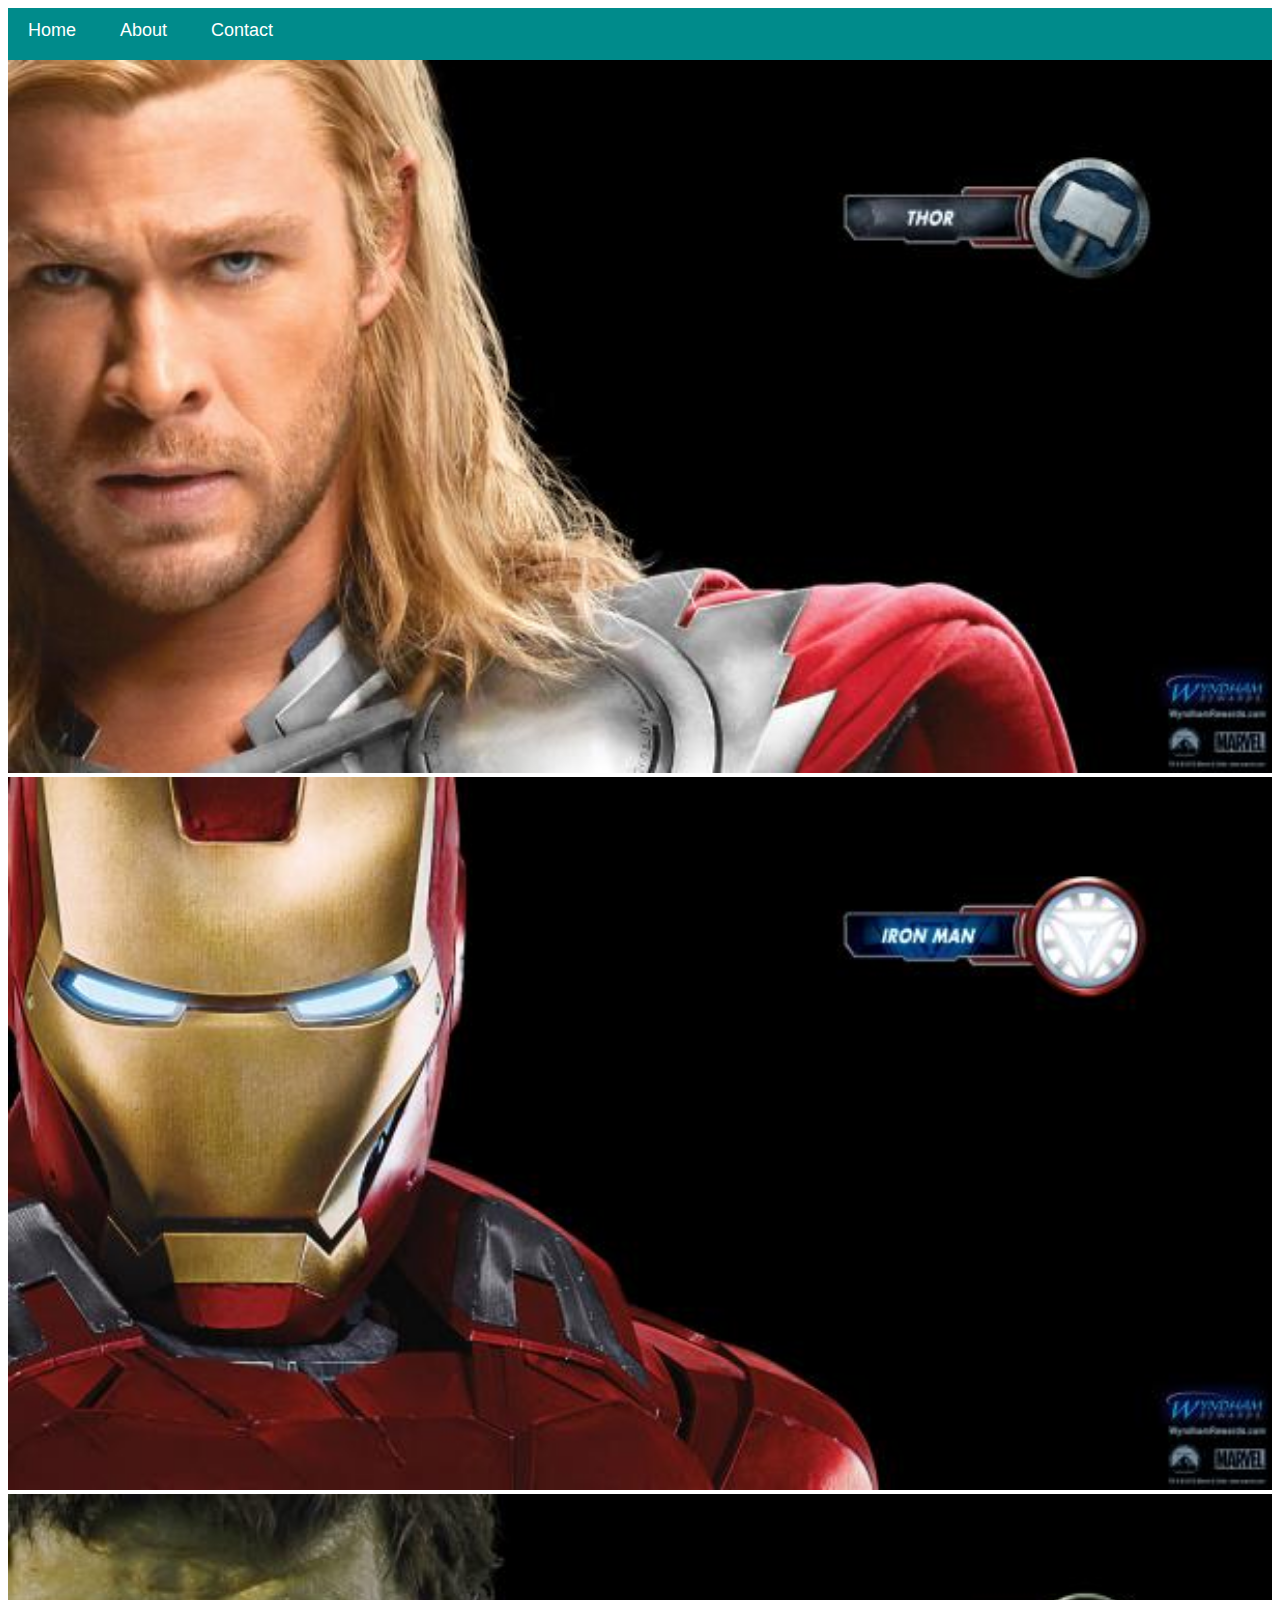
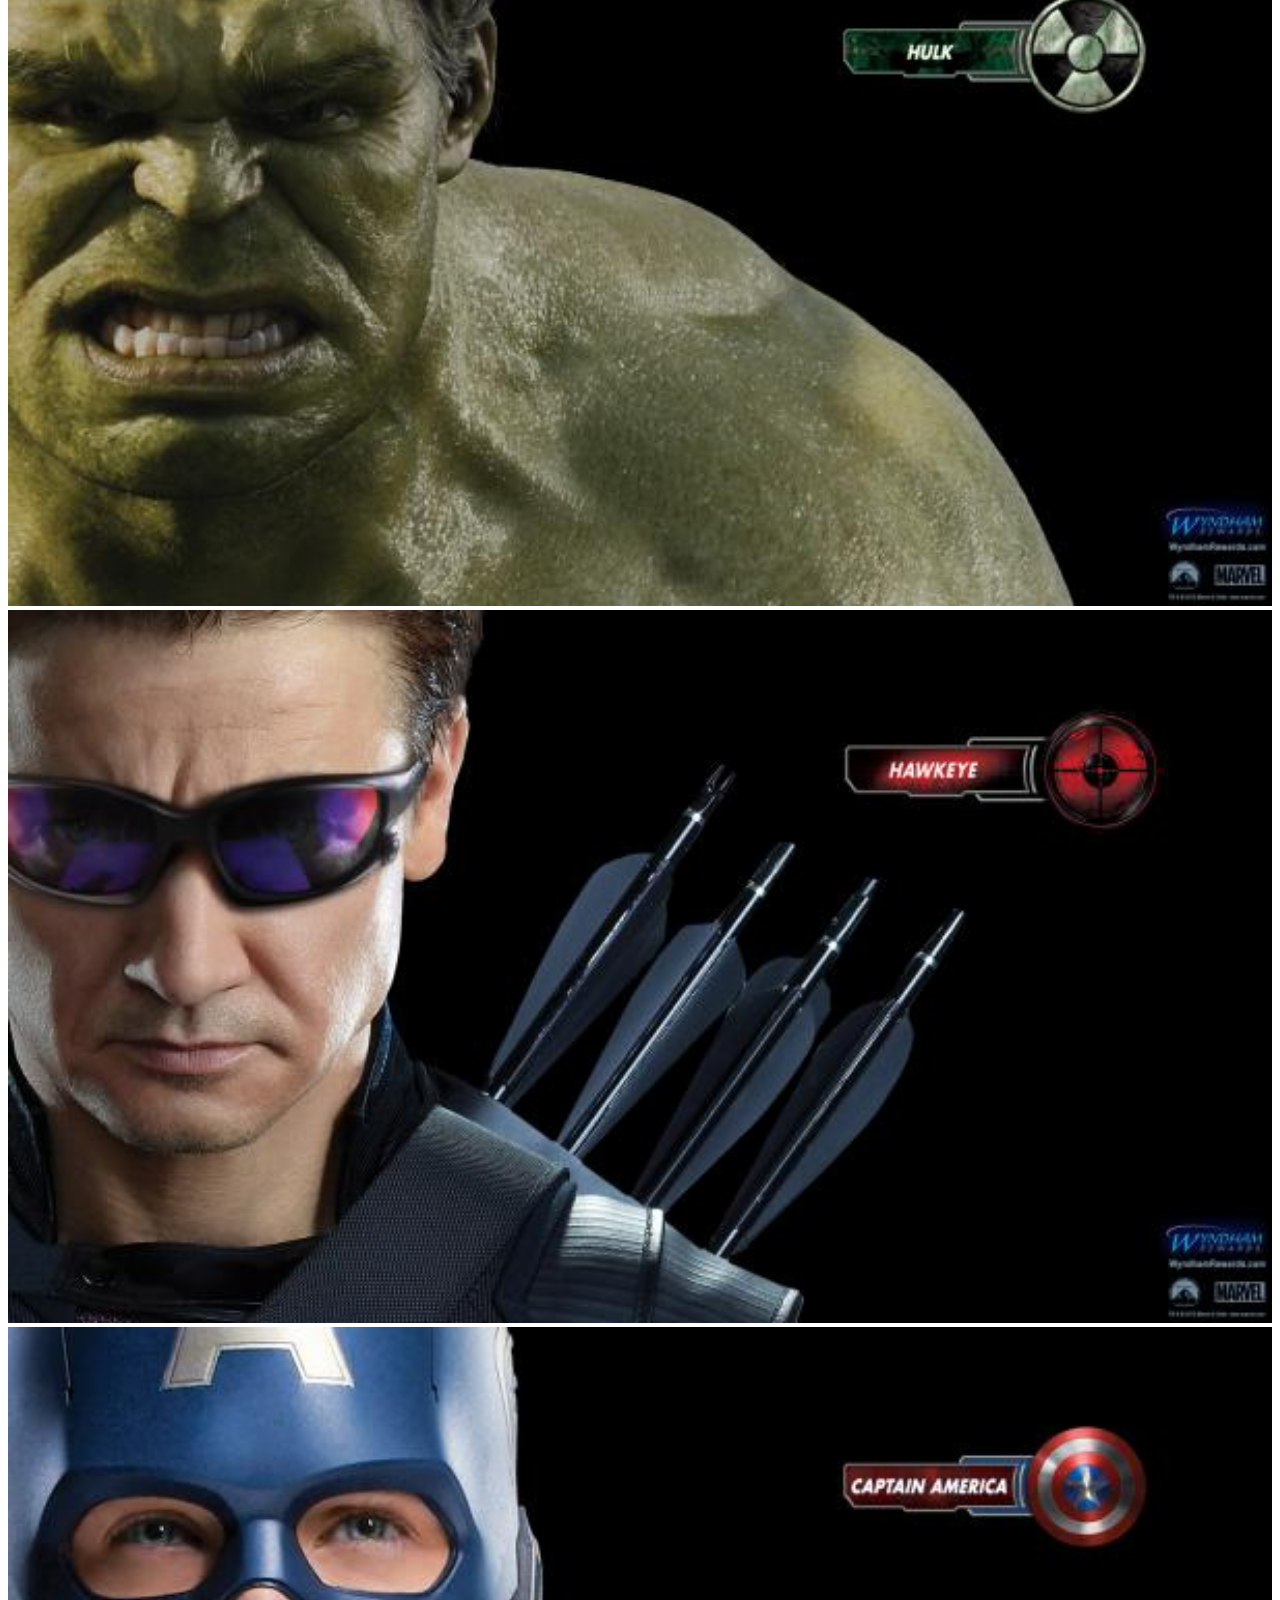
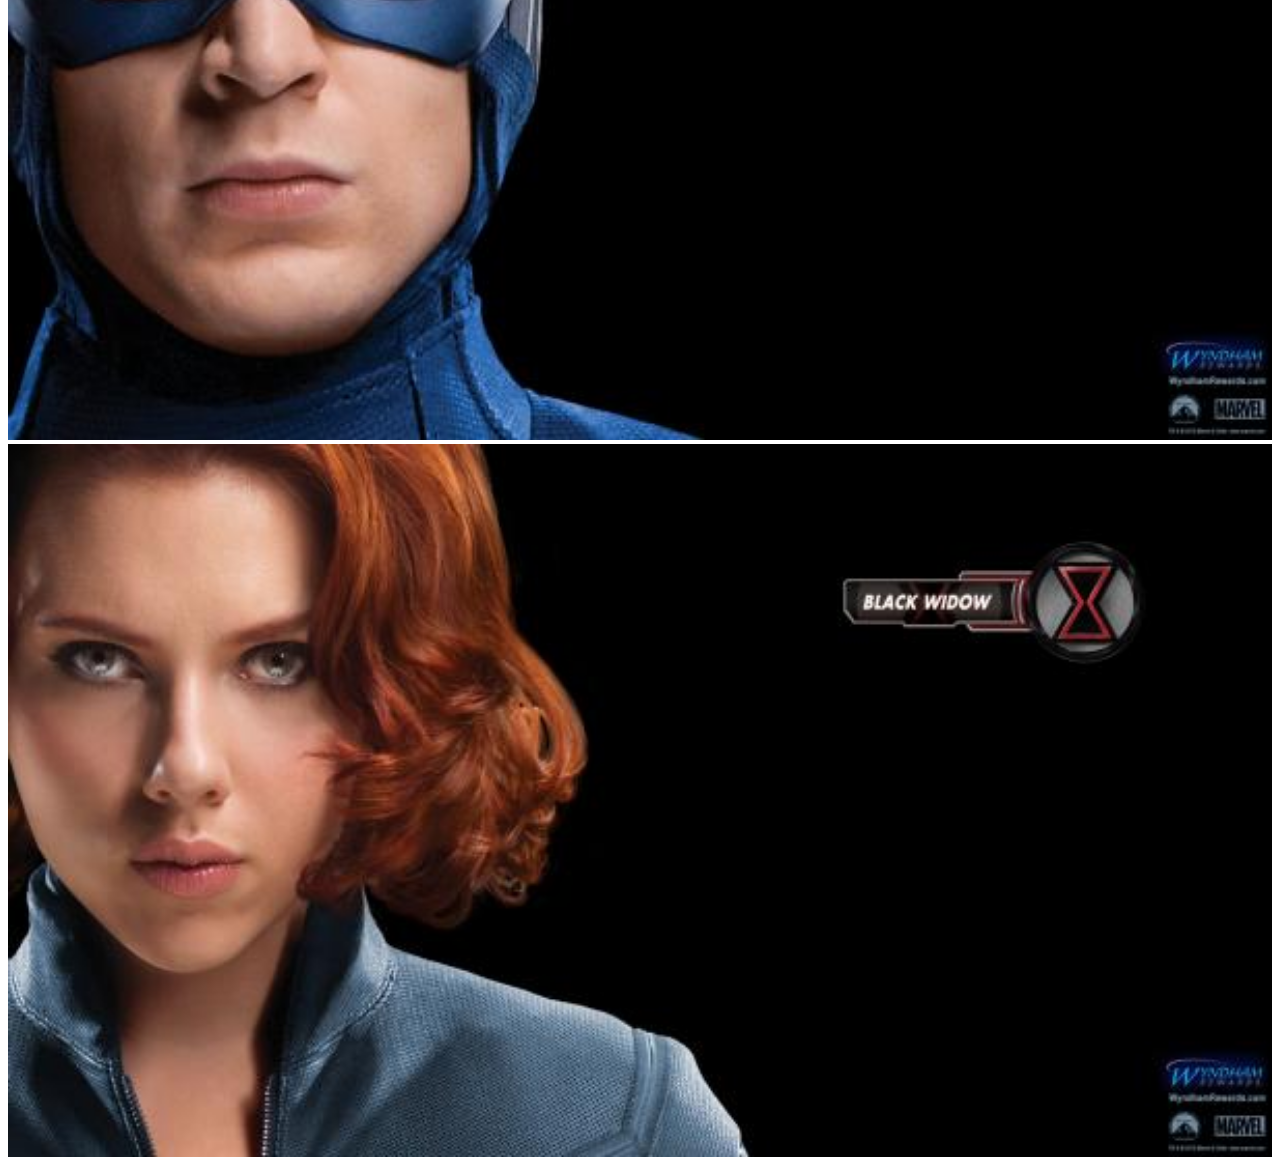
<file: Module1-Assesment 5/index.html>
<!DOCTYPE html>
<html>
    <head>
        <link rel="stylesheet" href="style.css">
    </head>
    <body>
    <div id="Menu">
    <a href="#">Home</a>
    <a href="about.html">About</a>
    <a href="contact.html">Contact</a>
        </div>    
    <div class="gallery">
        <a href="avenger-1.html"><img src="avengers_01.jpg"/></a> 
        <a href="avenger-2.html"><img src="avengers_02.jpg"/></a> 
        <a href="avenger-3.html"><img src="avengers_03.jpg"/></a>
        <a href="avenger-4.html"><img src="avengers_04.jpg"/></a>
        <a href="avenger-5.html"><img src="avengers_05.jpg"/></a>     
        <a href="avenger-6.html"><img src="avengers_06.jpg"/></a>
    </div>
    
    </body>
</html>
</file>
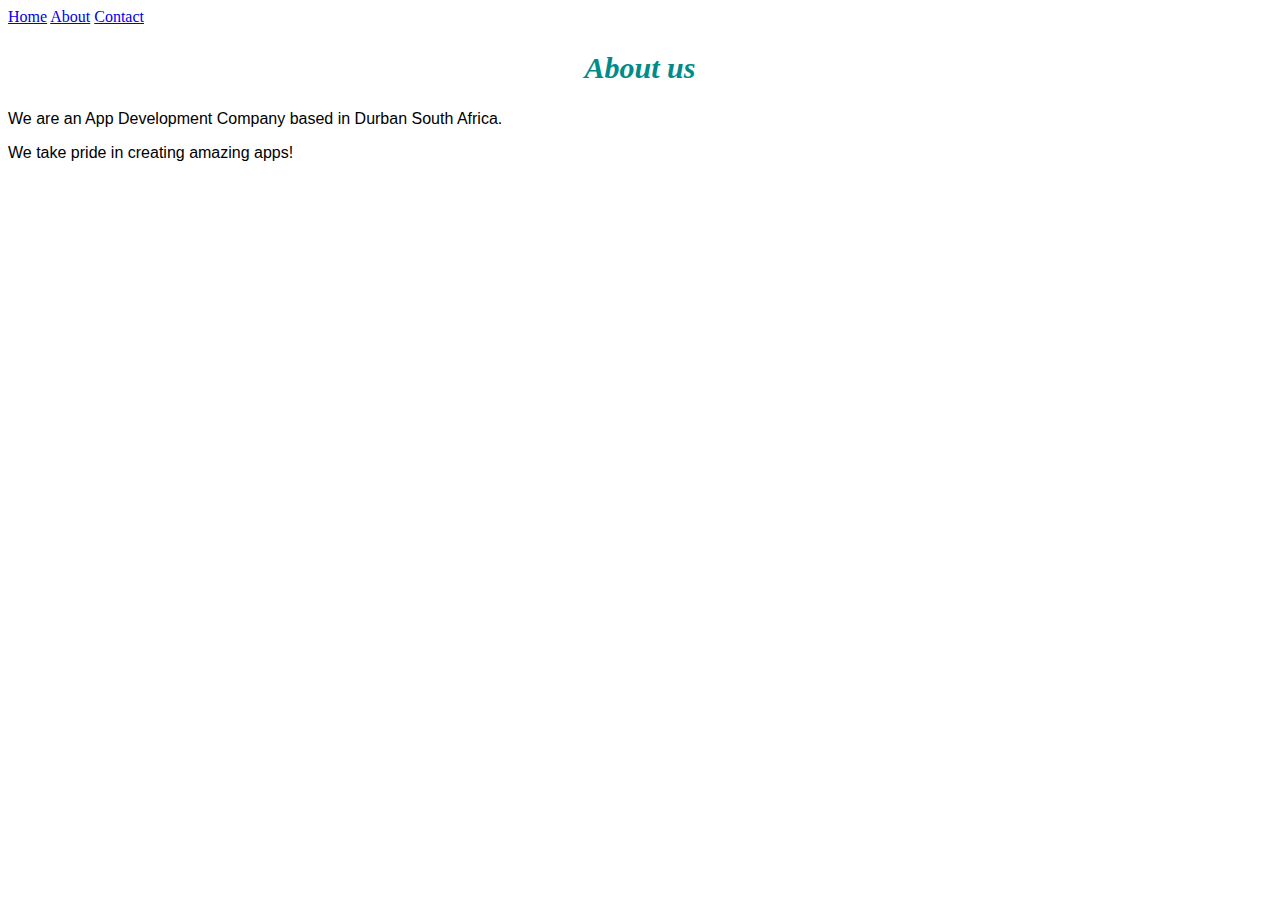
<file: Module1-Assesment 5/about.html>
<!DOCTYPE html>
<html>
    <head>
        <link rel="stylesheet" href="style.css">
    </head>
    <body>
         <div id="menu">
            <a href="index.html">Home</a>
            <a href="about.html">About</a>
            <a href="contact.html">Contact</a>
        </div>
    <h2>About us</h2>    
    <p>We are an App Development Company based in Durban South Africa.</p>
        <p>We take pride in creating amazing apps!</p> 

    </body>
</html>
</file>
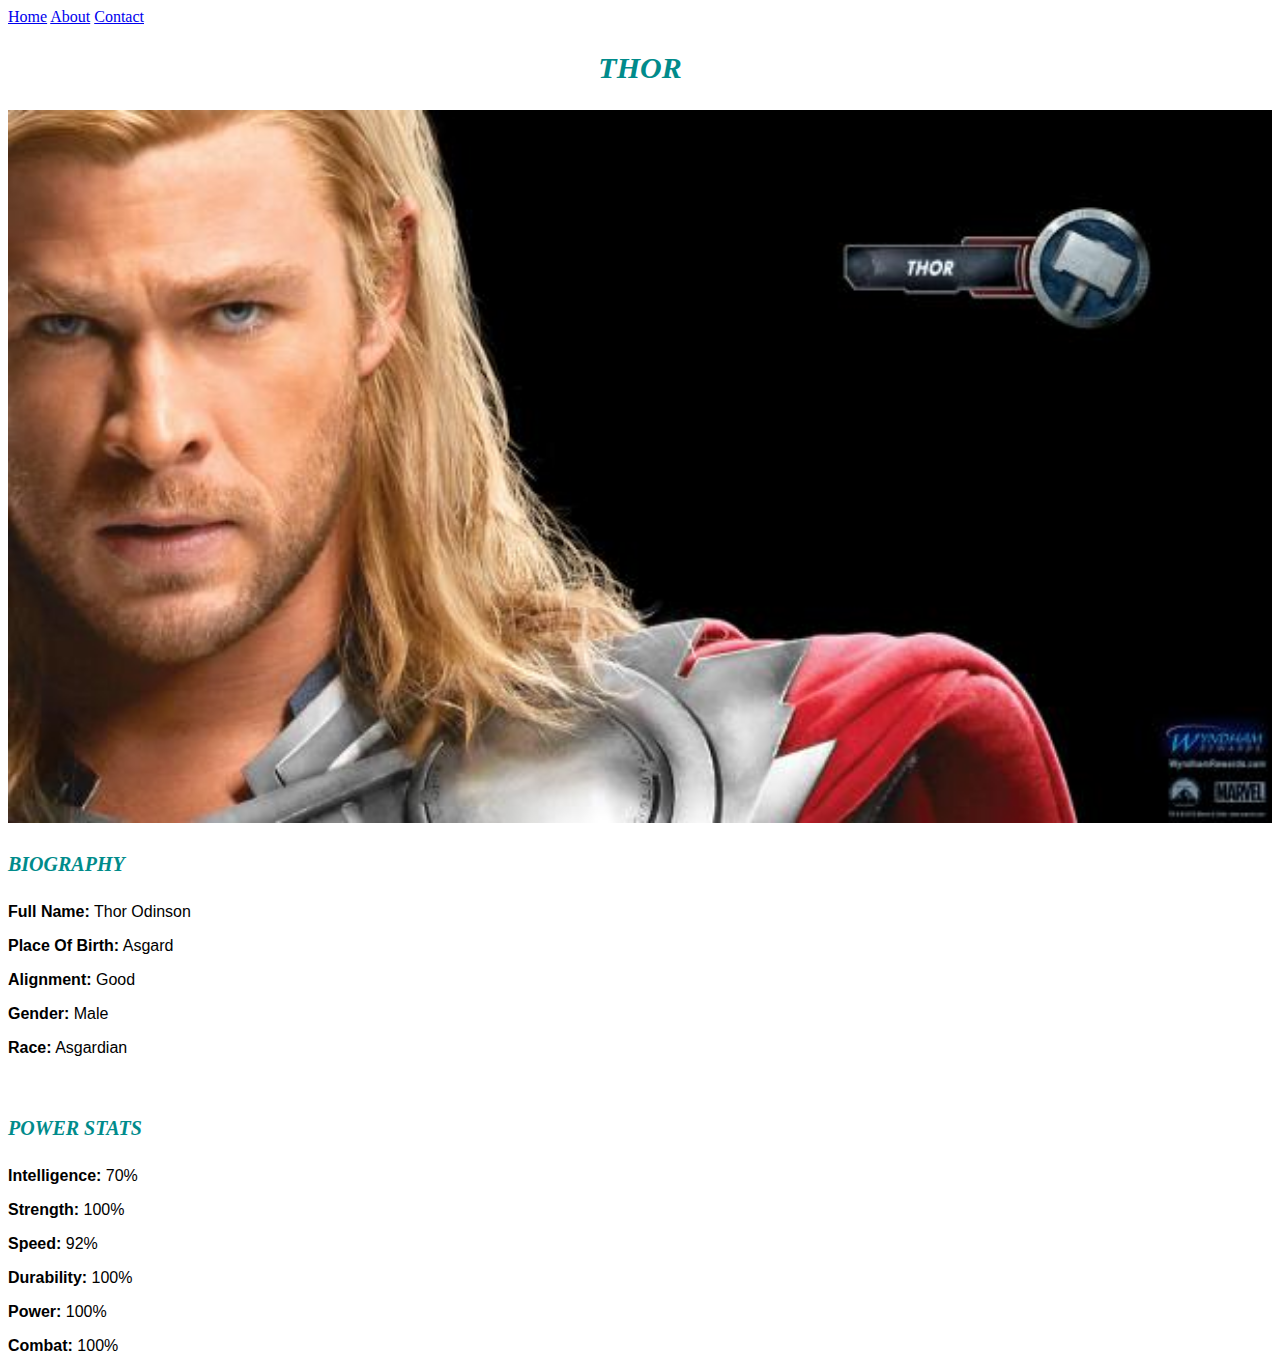
<file: Module1-Assesment 5/avenger-1.html>
<!DOCTYPE html>
<html>
    <head>
        <link rel="stylesheet" href="style.css">
    </head>
    <body>
         <div id="menu">
            <a href="index.html">Home</a>
            <a href="about.html">About</a>
            <a href="contact.html">Contact</a>
        </div>   
    <h2>THOR</h2>    
    <div class="gallery">
    <img src="avengers_01.jpg"/>          
    </div>
    <h4>BIOGRAPHY</h4>
        <p><b>Full Name:</b> Thor Odinson</p> 
          <p><b>Place Of Birth:</b> Asgard</p> 
          <p><b>Alignment:</b> Good</p> 
          <p><b>Gender:</b> Male</p>
          <p><b>Race:</b> Asgardian</p> 
          <br/>
          <h4>POWER STATS</h4>
          <p><b>Intelligence:</b> 70%</p>
          <p><b>Strength:</b> 100%</p>
          <p><b>Speed:</b> 92%</p>
          <p><b>Durability:</b> 100%</p>
          <p><b>Power:</b> 100%</p>
          <p><b>Combat:</b> 100%</p>
    </body>
</html>
</file>
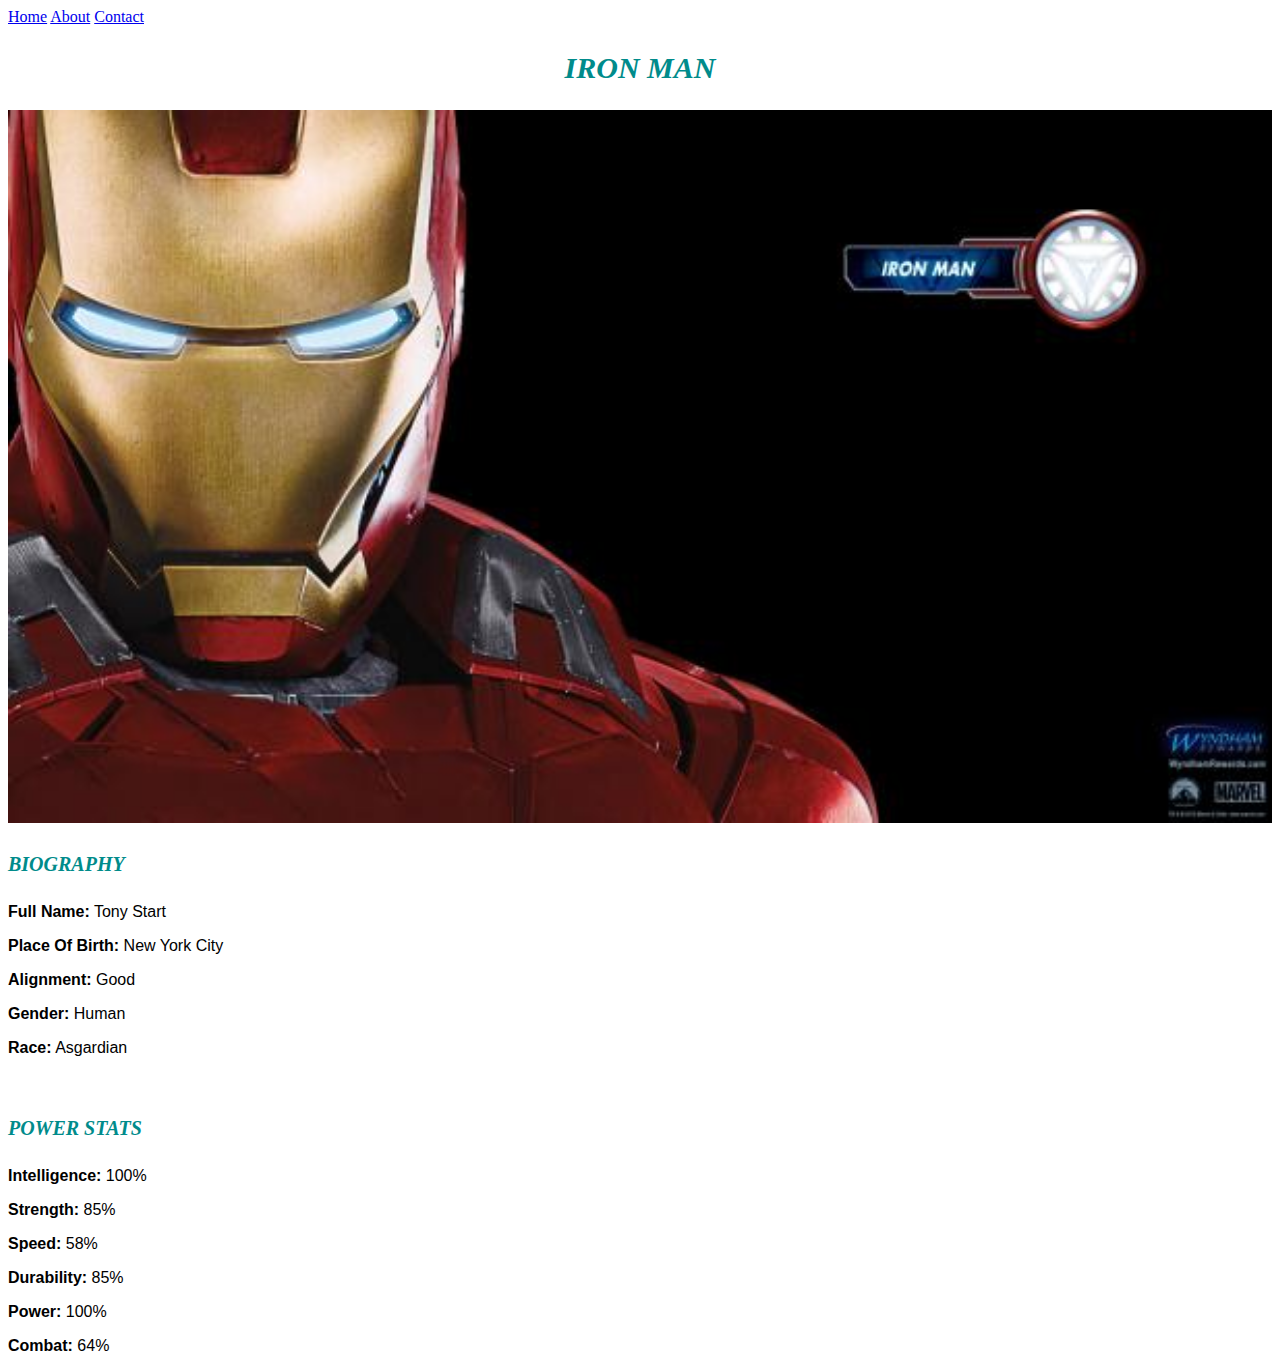
<file: Module1-Assesment 5/avenger-2.html>
<!DOCTYPE html>
<html>
    <head>
        <link rel="stylesheet" href="style.css">
    </head>
    <body>
         <div id="menu">
            <a href="index.html">Home</a>
            <a href="about.html">About</a>
            <a href="contact.html">Contact</a>
        </div>
    <h2>IRON MAN</h2>    
    <div class="gallery">
    <img src="avengers_02.jpg"/>          
    </div>
    <h4>BIOGRAPHY</h4>
        <p><b>Full Name:</b> Tony Start</p> 
          <p><b>Place Of Birth:</b> New York City</p> 
          <p><b>Alignment:</b> Good</p> 
          <p><b>Gender:</b> Human</p>
          <p><b>Race:</b> Asgardian</p> 
          <br/>
          <h4>POWER STATS</h4>
          <p><b>Intelligence:</b> 100%</p>
          <p><b>Strength:</b> 85%</p>
          <p><b>Speed:</b> 58%</p>
          <p><b>Durability:</b> 85%</p>
          <p><b>Power:</b> 100%</p>
          <p><b>Combat:</b> 64%</p>
    </body>
</html>
</file>
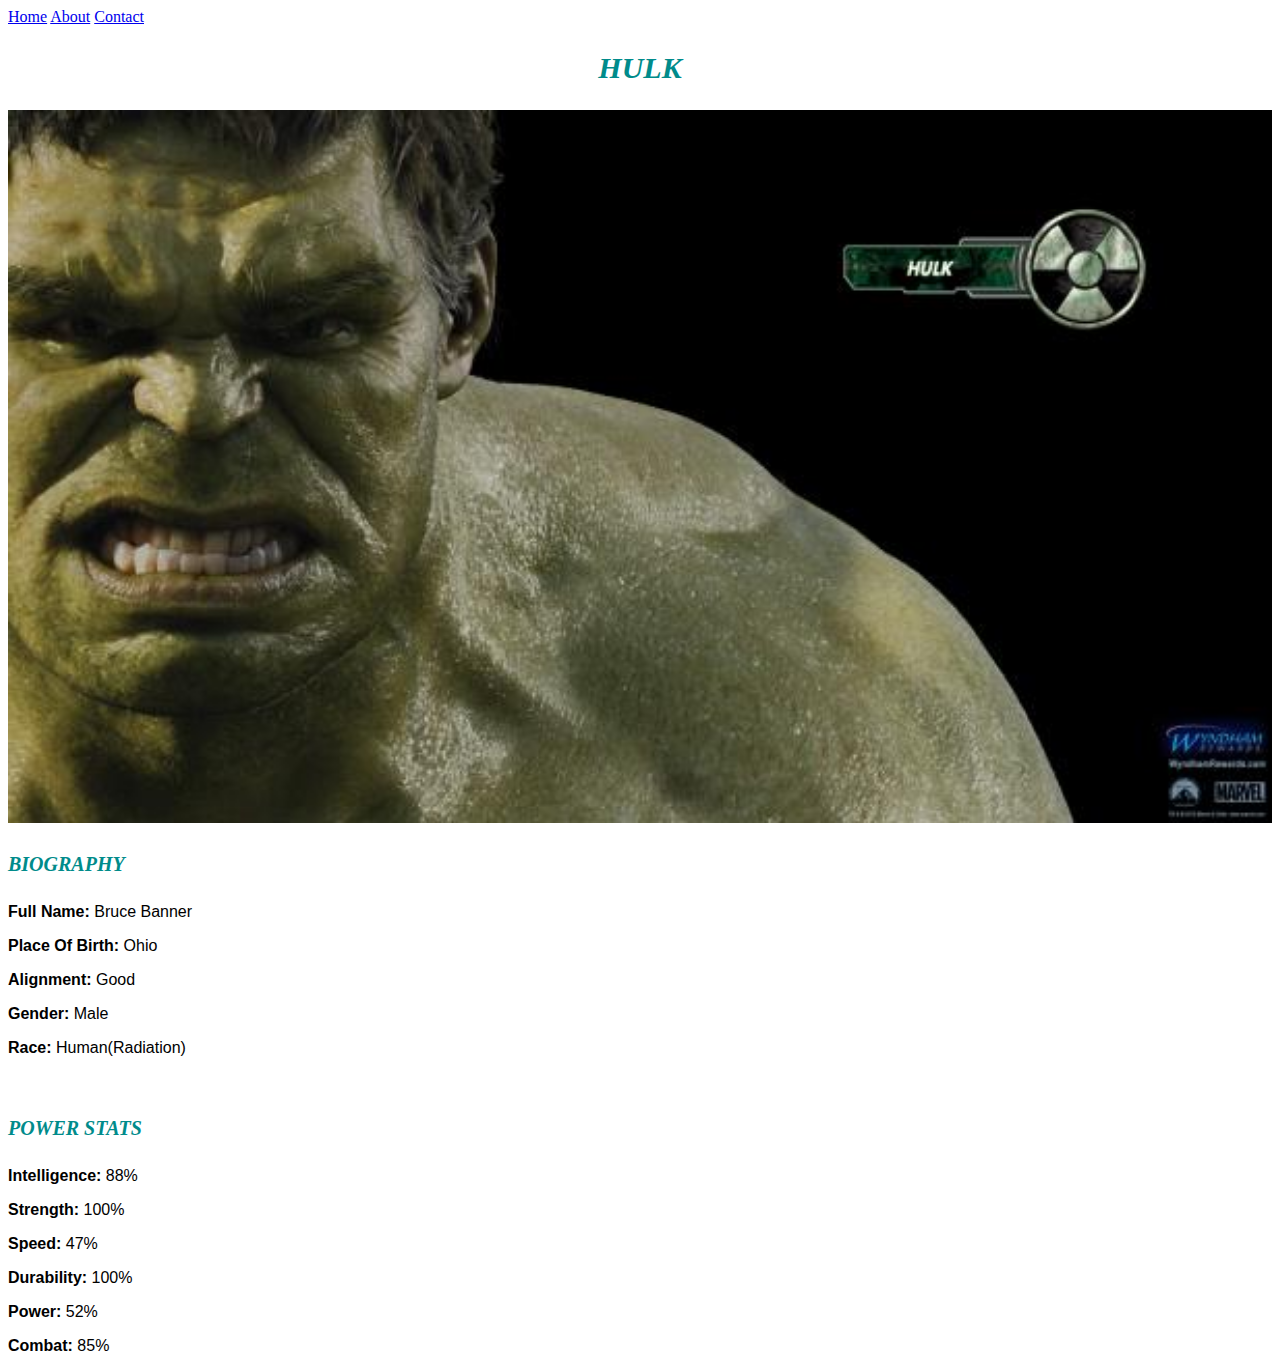
<file: Module1-Assesment 5/avenger-3.html>
<!DOCTYPE html>
<html>
    <head>
        <link rel="stylesheet" href="style.css">
    </head>
    <body>
        <div id="menu">
            <a href="index.html">Home</a>
            <a href="about.html">About</a>
            <a href="contact.html">Contact</a>
        </div>
    <h2>HULK</h2>    
    <div class="gallery">
    <img src="avengers_03.jpg"/>          
    </div>
    <h4>BIOGRAPHY</h4>
        <p><b>Full Name:</b> Bruce Banner</p> 
          <p><b>Place Of Birth:</b> Ohio</p> 
          <p><b>Alignment:</b> Good</p> 
          <p><b>Gender:</b> Male</p>
          <p><b>Race:</b> Human(Radiation)</p> 
          <br/>
          <h4>POWER STATS</h4>
          <p><b>Intelligence:</b> 88%</p>
          <p><b>Strength:</b> 100%</p>
          <p><b>Speed:</b> 47%</p>
          <p><b>Durability:</b> 100%</p>
          <p><b>Power:</b> 52%</p>
          <p><b>Combat:</b> 85%</p>
    </body>
</html>
</file>
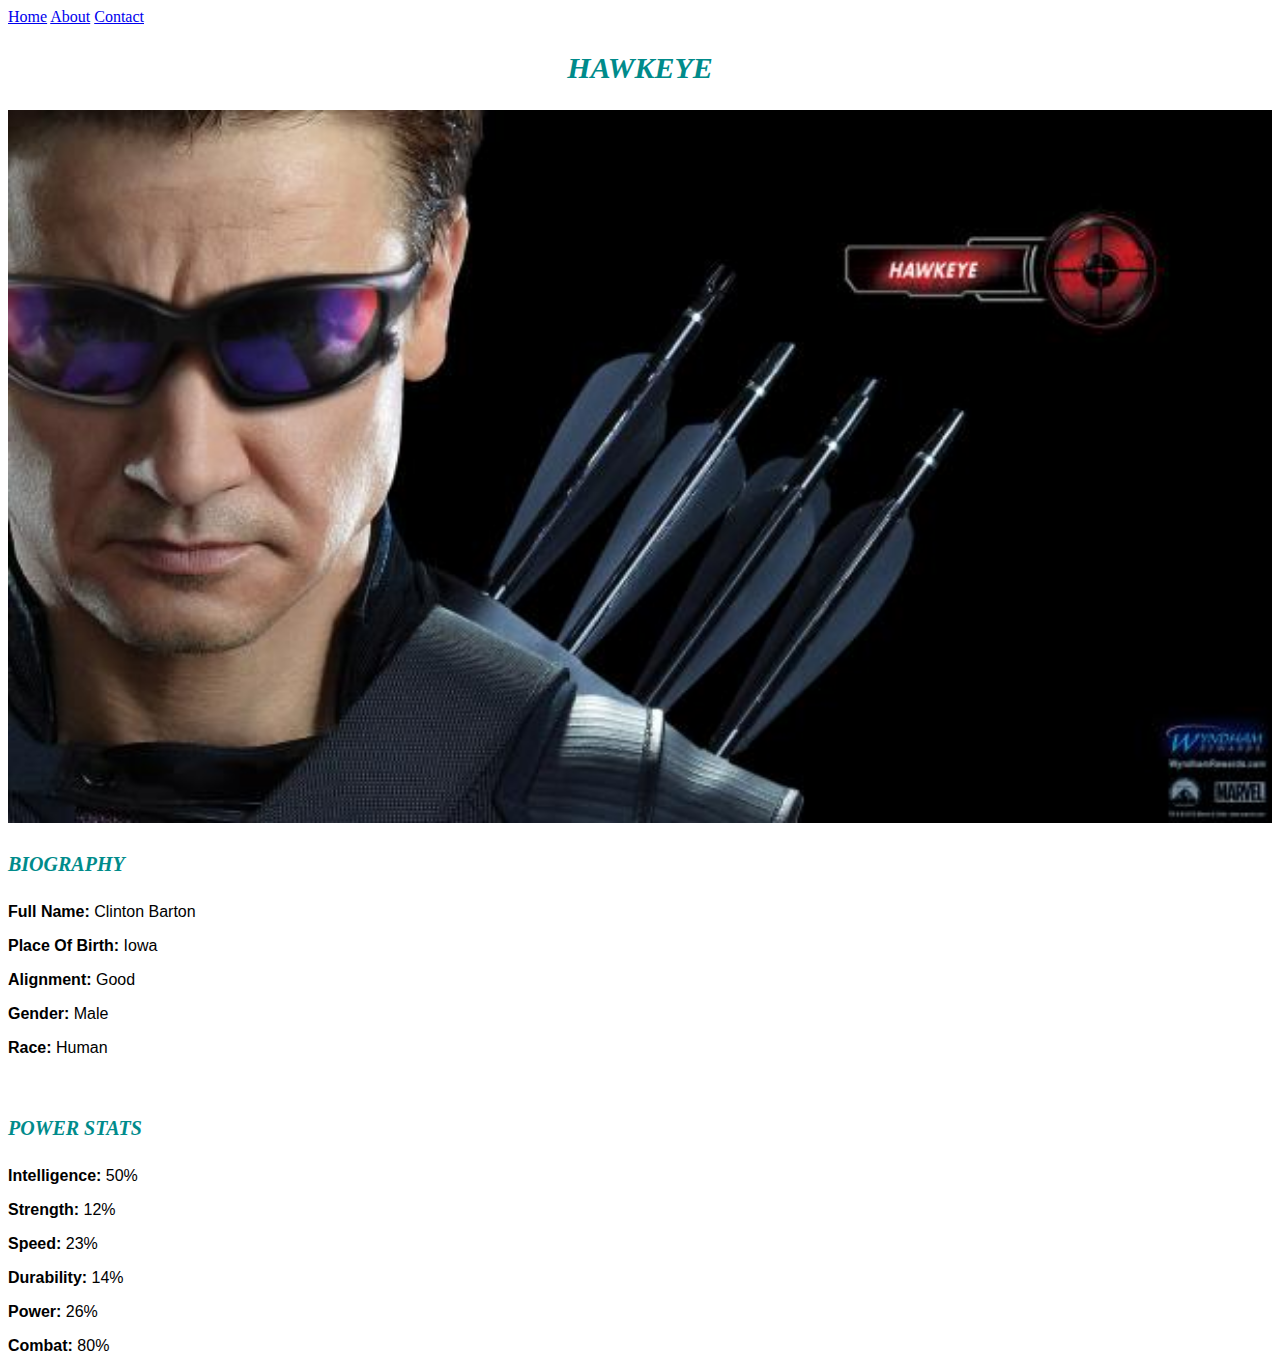
<file: Module1-Assesment 5/avenger-4.html>
<!DOCTYPE html>
<html>
    <head>
        <link rel="stylesheet" href="style.css">
    </head>
    <body>
        <div id="menu">
            <a href="index.html">Home</a>
            <a href="about.html">About</a>
            <a href="contact.html">Contact</a>
        </div> 
    <h2>HAWKEYE</h2>    
    <div class="gallery">
    <img src="avengers_04.jpg"/>          
    </div>
    <h4>BIOGRAPHY</h4>
        <p><b>Full Name:</b> Clinton Barton</p> 
          <p><b>Place Of Birth:</b> Iowa</p> 
          <p><b>Alignment:</b> Good</p> 
          <p><b>Gender:</b> Male</p>
          <p><b>Race:</b> Human</p> 
          <br/>
          <h4>POWER STATS</h4>
          <p><b>Intelligence:</b> 50%</p>
          <p><b>Strength:</b> 12%</p>
          <p><b>Speed:</b> 23%</p>
          <p><b>Durability:</b> 14%</p>
          <p><b>Power:</b> 26%</p>
          <p><b>Combat:</b> 80%</p>
    </body>
</html>
</file>
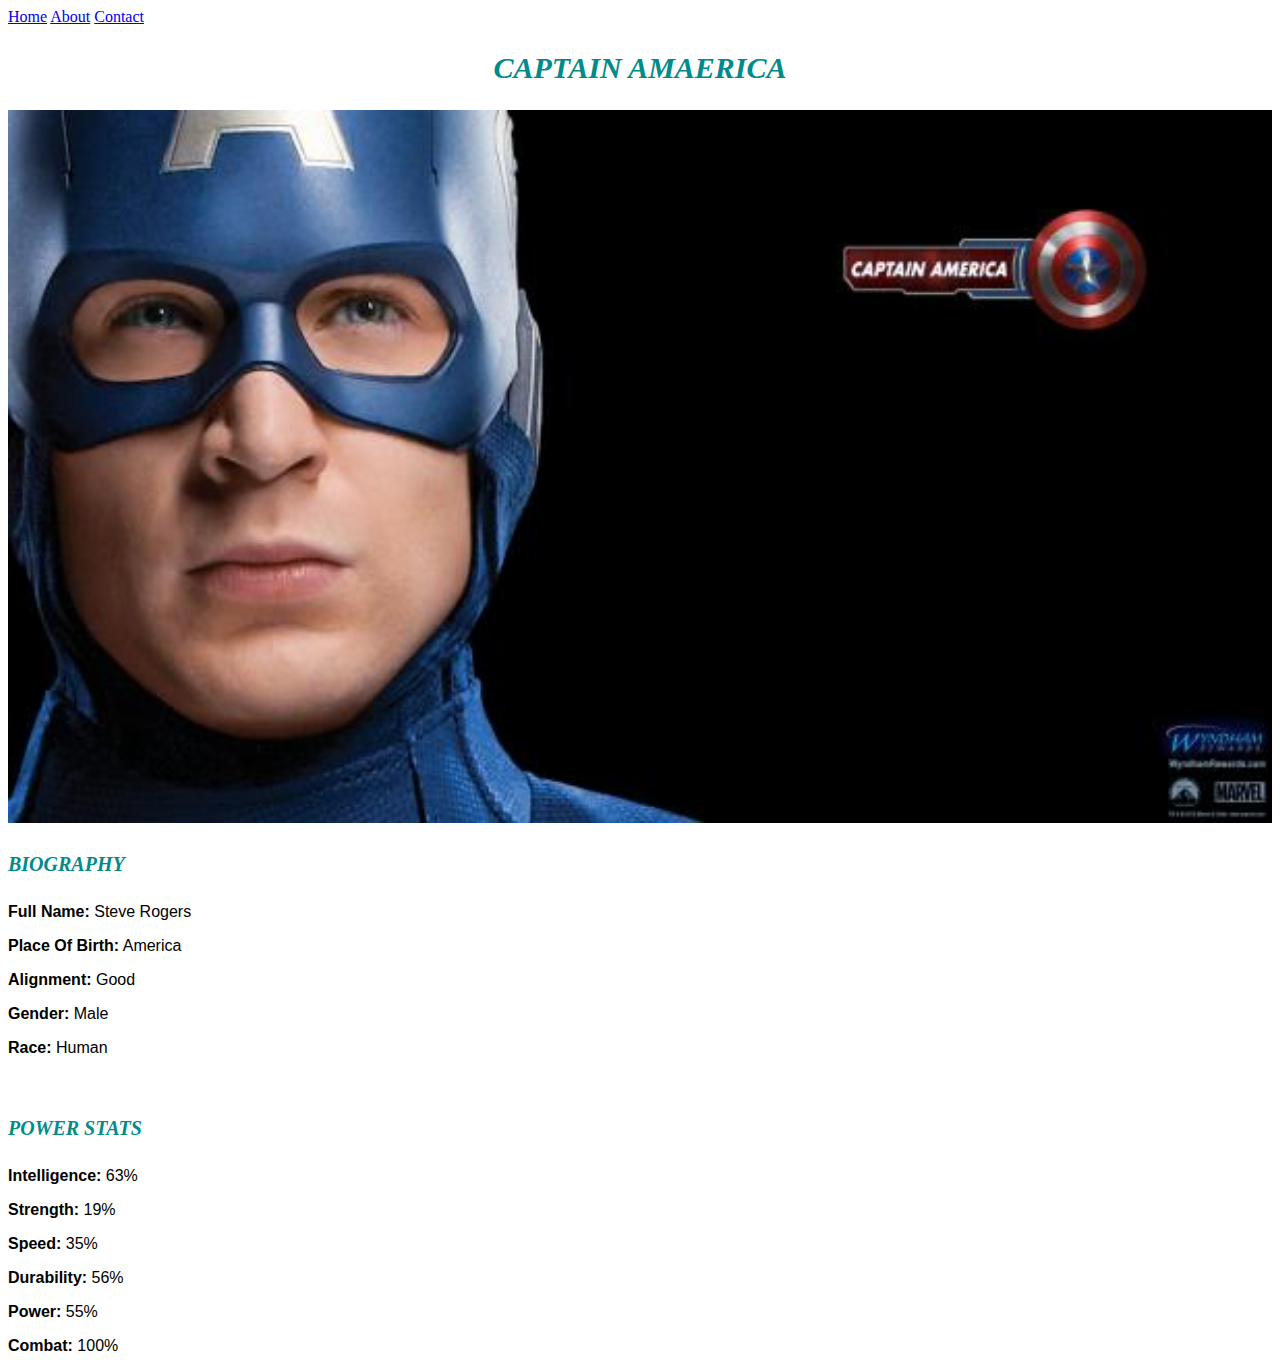
<file: Module1-Assesment 5/avenger-5.html>
<!DOCTYPE html>
<html>
    <head>
        <link rel="stylesheet" href="style.css">
    </head>
    <body>
        <div id="menu">
            <a href="index.html">Home</a>
            <a href="about.html">About</a>
            <a href="contact.html">Contact</a>
        </div> 
    <h2>CAPTAIN AMAERICA</h2>    
    <div class="gallery">
    <img src="avengers_05.jpg"/>          
    </div>
    <h4>BIOGRAPHY</h4>
        <p><b>Full Name:</b> Steve Rogers</p> 
          <p><b>Place Of Birth:</b> America</p> 
          <p><b>Alignment:</b> Good</p> 
          <p><b>Gender:</b> Male</p>
          <p><b>Race:</b> Human</p> 
          <br/>
          <h4>POWER STATS</h4>
          <p><b>Intelligence:</b> 63%</p>
          <p><b>Strength:</b> 19%</p>
          <p><b>Speed:</b> 35%</p>
          <p><b>Durability:</b> 56%</p>
          <p><b>Power:</b> 55%</p>
          <p><b>Combat:</b> 100%</p>
    </body>
</html>
</file>
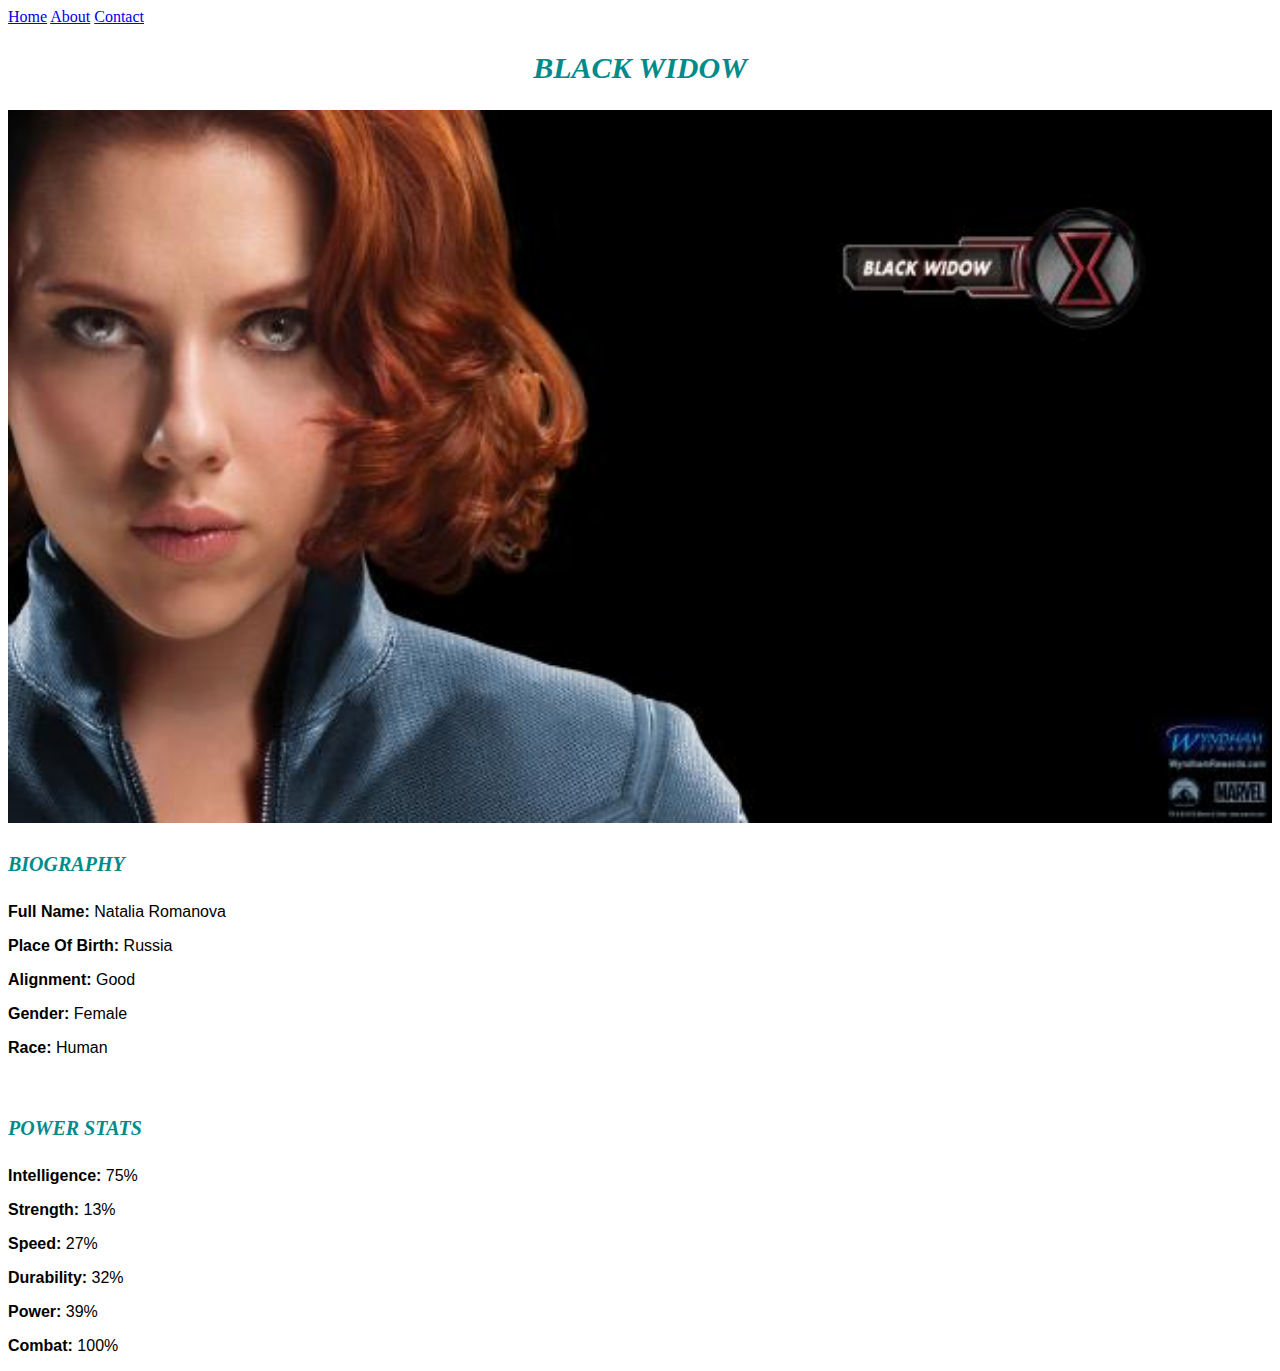
<file: Module1-Assesment 5/avenger-6.html>
<!DOCTYPE html>
<html>
    <head>
        <link rel="stylesheet" href="style.css">
    </head>
    <body>
         <div id="menu">
            <a href="index.html">Home</a>
            <a href="about.html">About</a>
            <a href="contact.html">Contact</a>
        </div> 
    <h2>BLACK WIDOW</h2>    
    <div class="gallery">
    <img src="avengers_06.jpg"/>          
    </div>
    <h4>BIOGRAPHY</h4>
        <p><b>Full Name:</b> Natalia Romanova</p> 
          <p><b>Place Of Birth:</b> Russia</p> 
          <p><b>Alignment:</b> Good</p> 
          <p><b>Gender:</b> Female</p>
          <p><b>Race:</b> Human</p> 
          <br/>
          <h4>POWER STATS</h4>
          <p><b>Intelligence:</b> 75%</p>
          <p><b>Strength:</b> 13%</p>
          <p><b>Speed:</b> 27%</p>
          <p><b>Durability:</b> 32%</p>
          <p><b>Power:</b> 39%</p>
          <p><b>Combat:</b> 100%</p>
    </body>
</html>
</file>
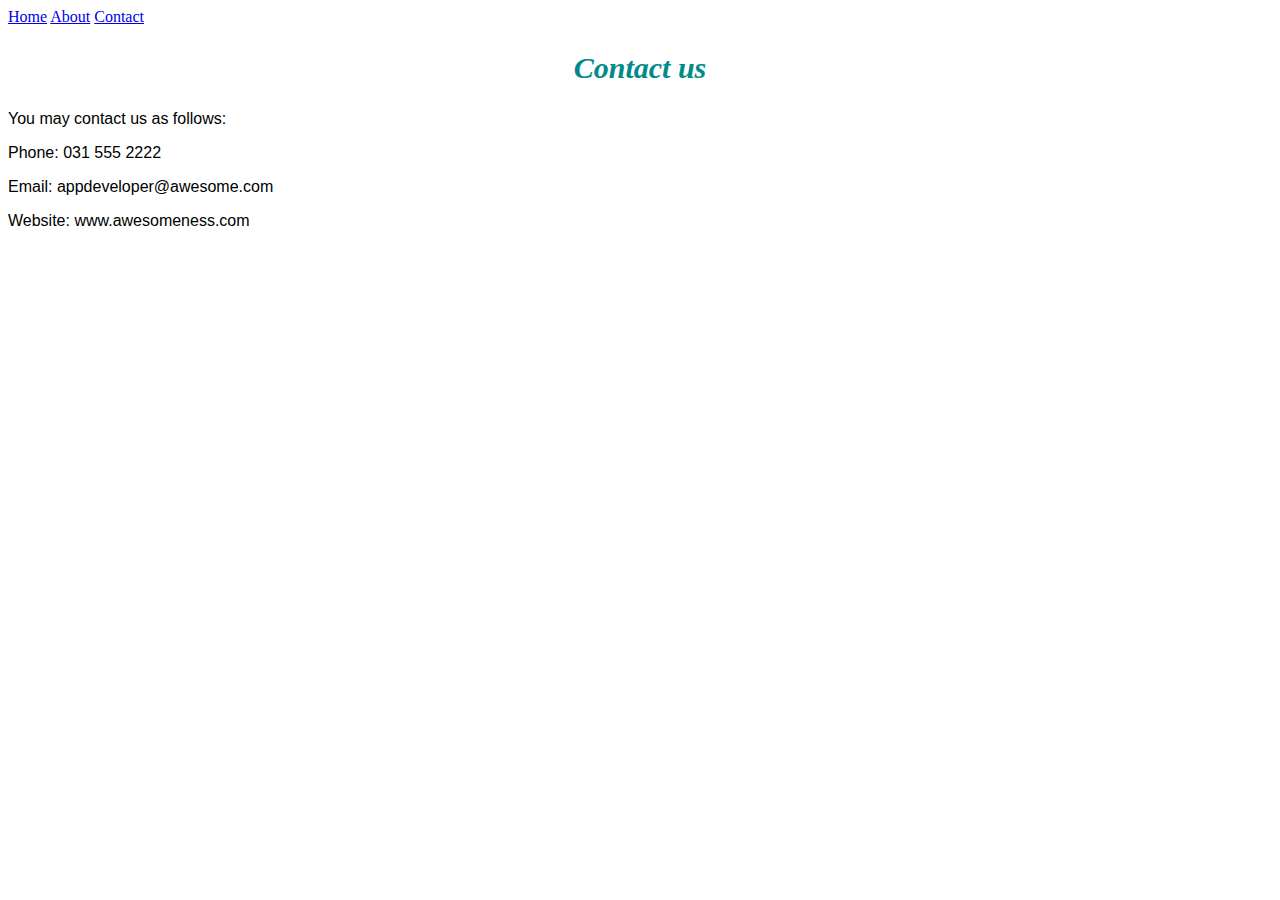
<file: Module1-Assesment 5/contact.html>
<!DOCTYPE html>
<html>
    <head>
        <link rel="stylesheet" href="style.css">
    </head>
    <body>
        <div id="menu">
            <a href="index.html">Home</a>
            <a href="about.html">About</a>
            <a href="contact.html">Contact</a>
        </div>
        <h2>Contact us</h2>
        <p>You may contact us as follows:</p>
        <p>Phone: 031 555 2222</p>
        <p>Email: appdeveloper@awesome.com</p>
        <p>Website: www.awesomeness.com</p>
    </body>
</html>
</file>
<file: Module1-Assesment 5/style.css>
.gallery img{
    width: 100%;
}

h2{
   font-family:impact,fantasy; 
   text-align: center; 
   font-size: 30px; 
   color: darkcyan; 
   font-style: italic; 
}

h4{
    font-family:impact,fantasy;  
   font-size: 20px;
   font-style: italic; 
   color: darkcyan;   
}

p{
 font-family:Helvetica,sans-serif;
}

#Menu{
      width:100%;
      height:40px;
      background-color: darkcyan;
      padding-top: 12px;
}

#Menu a{
      color:#ffffff;
      font-family: Helvetica, sans-serif;
      font-size: 18px;
      text-decoration:none;
      font-weight: 800px;
      
      padding-left: 20px;
      padding-right: 20px;
}

#Menu a:hover{
       color: #5077bd;
}
</file>
